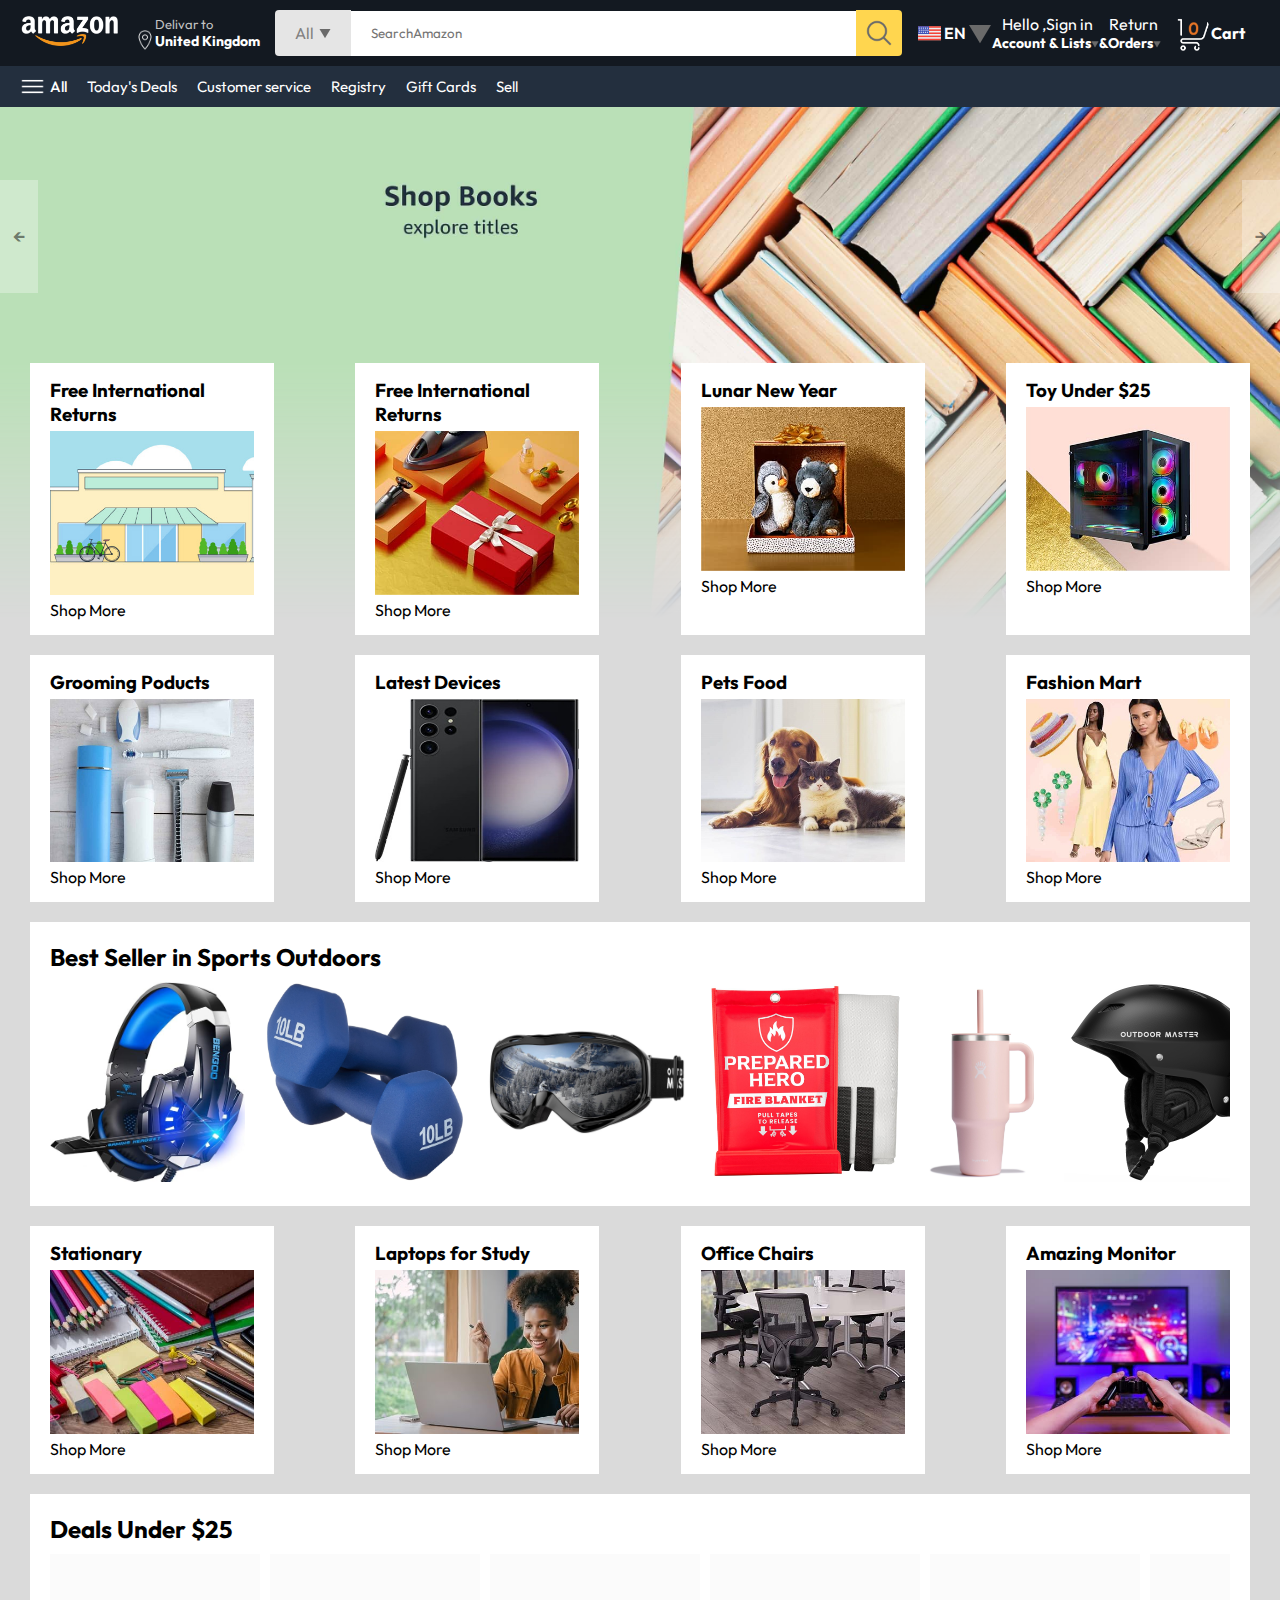
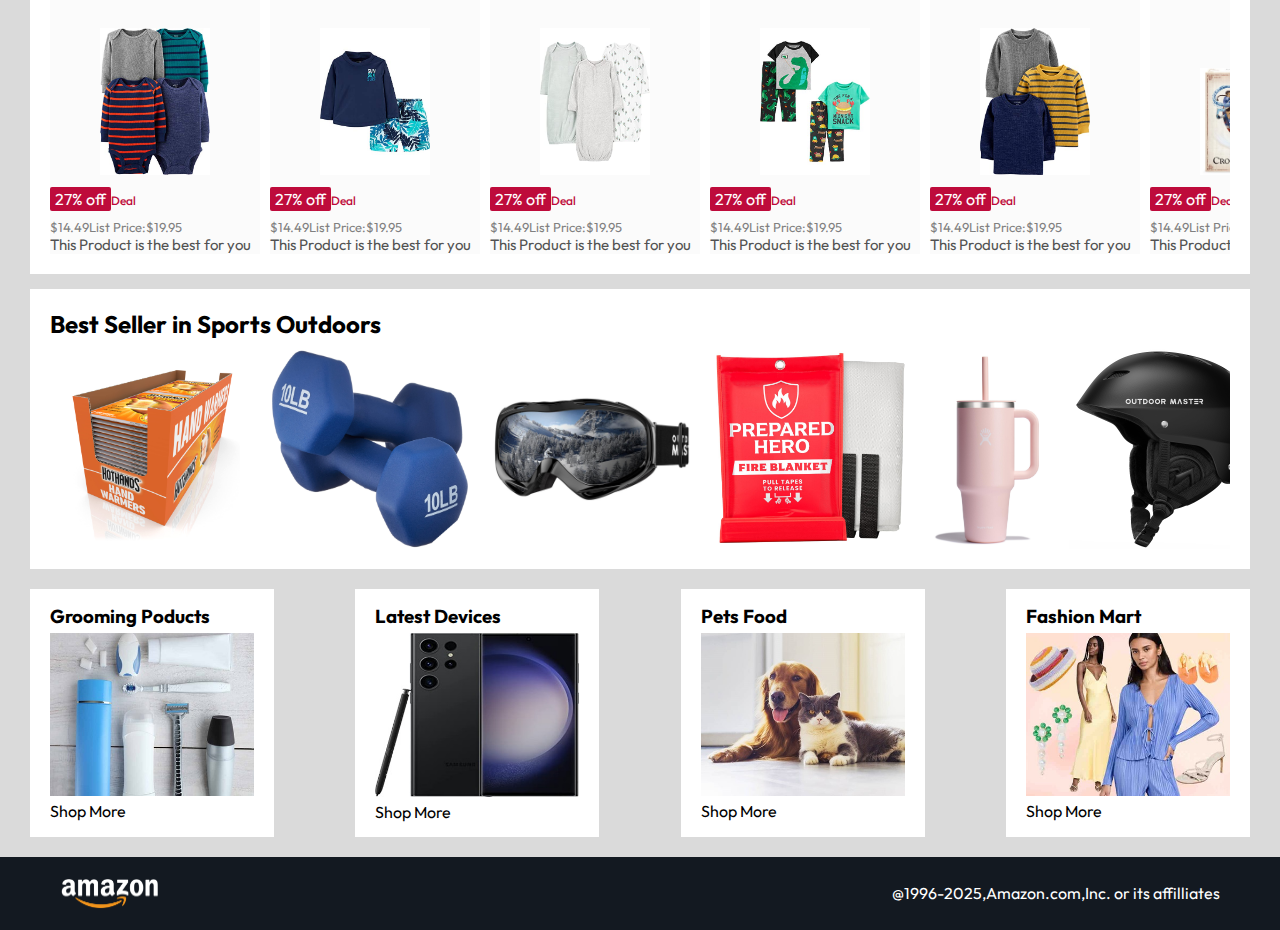
<file: index.html>
<!DOCTYPE html>
<html lang="en">
<head>
    <meta charset="UTF-8">
    <meta name="viewport" content="width=device-width, initial-scale=1.0">
    <title>Amazon Clone</title>
    <link rel="stylesheet" href="style.css">
</head>
<body>
    <nav>
        <a href="/">
            <img src="./assets/amazon_logo.png"  width="100" alt="">
        </a>
        <div class="nav-country">
            <img src="./assets/location_icon.png" height="20" alt="">
            <div>
                <p>Delivar to</p>
                <h1>United Kingdom</h1>
            </div>
        </div>
        <div class="nav-search">
            <div class="nav-search-category">
                <p>All</p>
                <img src="./assets/dropdown_icon.png" height="12" alt="">
            </div>
            <input type="text" class="nav-search-input" placeholder="SearchAmazon">
            <img src="./assets/search_icon.png" class="nav-search-icon" alt="">
        </div>
        <div class="nav-language">
            <img src="./assets/us_flag.png" width="25px" alt="">
            <p>EN</p>
            <img src="./assets/dropdown_icon.png" alt="" width="">
        </div>
        <div class="nav-text">
            <p><a href="/signin.html">Hello ,Sign in</a></p>
            <h1>Account & Lists<img src="./assets/dropdown_icon.png" width="8px" alt=""></h1>
        </div>
        <div class="nav-text">
            <p>Return</p>
            <h1>&Orders<img src="./assets/dropdown_icon.png" width="8px" alt=""></h1>
        </div>
        <a href="/signin.html" class="mobile-user-icon" style="display:none">
            <img src="./assets/user.png" alt="">
        </a>
        <a href="/cart.html" class="nav-cart">
            <img src="./assets/cart_icon.png" width="35px"  alt="">
            <h4>Cart</h4>
        </a>
    </nav>
    <div class="nav-bottom">
        <div>
            <img src="./assets/menu_icon.png" width="25px" alt="">
            <p>All</p>
        </div>
        <P>Today's Deals</P>
        <p>Customer service</p>
        <p>Registry</p>
        <p>Gift Cards</p>
        <p>Sell</p>
    </div>
    <div class="header-slider">
        <a href="#" class="control_prev">&#8592</a>
        <a href="#" class="control_next">&#8594</a>
            <ul>
                <img src="./assets/header1.jpg" class="header-img" alt="">
                <img src="./assets/header2.jpg" class="header-img" alt="">
                <img src="./assets/header3.jpg" class="header-img" alt="">
                <img src="./assets/header4.jpg" class="header-img" alt="">
                <img src="./assets/header5.jpg" class="header-img" alt="">
                <img src="./assets/header6.jpg" class="header-img" alt="">
            </ul>
    </div>
    <div class="box-row header-box">
        <div class="box-col">
            <h3> Free  International Returns</h3>
            <img src="./assets/box1-1.jpg" alt="">
            <a href="/">Shop More</a>
        </div>
        <div class="box-col">
            <h3> Free  International Returns</h3>
            <img src="./assets/box1-2.jpg" alt="">
            <a href="/">Shop More</a>
        </div>
        <div class="box-col">
            <h3>Lunar New Year</h3>
            <img src="./assets/box1-3.jpg" alt="">
            <a href="/">Shop More</a>
        </div>
        <div class="box-col">
            <h3>Toy Under $25</h3>
            <img src="./assets/box1-4.jpg" alt="">
            <a href="/">Shop More</a>
        </div>
       
    </div>
    <div class="box-row ">
        <div class="box-col">
            <h3>Grooming Poducts</h3>
            <img src="./assets/box2-1.jpg" alt="">
            <a href="/">Shop More</a>
        </div>
        <div class="box-col">
            <h3>Latest Devices</h3>
            <img src="./assets/box2-2.jpg" alt="">
            <a href="/">Shop More</a>
        </div>
        <div class="box-col">
            <h3>Pets Food</h3>
            <img src="./assets/box2-3.jpg" alt="">
            <a href="/">Shop More</a>
        </div>
        <div class="box-col">
            <h3>Fashion Mart</h3>
            <img src="./assets/box2-4.jpg" alt="">
            <a href="/">Shop More</a>
        </div>
       
    </div>
    <div class="product-slider">
        <h2>Best Seller in Sports  Outdoors</h2>
        <div class="products">
            <a href="/product.html">
                <img src="./assets/product_img.jpg" alt="">
            </a>
           
            <img src="./assets/product1-2.jpg" alt="">
            <img src="./assets/product1-3.jpg" alt="">
            <img src="./assets/product1-4.jpg" alt="">
            <img src="./assets/product1-5.jpg" alt="">
            <img src="./assets/product1-6.jpg" alt="">
            <img src="./assets/product1-7.jpg" alt="">
            <img src="./assets/product1-8.jpg" alt="">
            <img src="./assets/product1-9.jpg" alt="">
            <img src="./assets/product1-10.jpg" alt="">
        </div>
    </div>
    <div class="box-row ">
        <div class="box-col">
            <h3>Stationary  </h3>
            <img src="./assets/box3-1.jpg" alt="">
            <a href="/">Shop More</a>
        </div>
        <div class="box-col">
            <h3>Laptops for Study</h3>
            <img src="./assets/box3-2.jpg" alt="">
            <a href="/">Shop More</a>
        </div>
        <div class="box-col">
            <h3>Office Chairs</h3>
            <img src="./assets/box3-3.jpg" alt="">
            <a href="/">Shop More</a>
        </div>
        <div class="box-col">
            <h3>Amazing Monitor</h3>
            <img src="./assets/box3-4.jpg" alt="">
            <a href="/">Shop More</a>
        </div>
       
    </div>
    <div class="products-slider-with-price">
        <h2>Deals Under $25</h2>
        <div class="products">
            <div class="product-card">
                <div class="product-img-container">
                    <img src="./assets/product2-1.jpg" alt="">

                </div>
                <div class="product-offer">
                    <p>27% off</p><span>Deal</span>
                </div>
                <p class="product-price">$<span>14.49</span>List Price:$19.95</p>
                <h4>This Product is the best for you</h4>
            </div>
            <div class="product-card">
                <div class="product-img-container">
                    <img src="./assets/product2-2.jpg" alt="">

                </div>
                <div class="product-offer">
                    <p>27% off</p><span>Deal</span>
                </div>
                <p class="product-price">$<span>14.49</span>List Price:$19.95</p>
                <h4>This Product is the best for you</h4>
            </div>
            <div class="product-card">
                <div class="product-img-container">
                    <img src="./assets/product2-3.jpg" alt="">

                </div>
                <div class="product-offer">
                    <p>27% off</p><span>Deal</span>
                </div>
                <p class="product-price">$<span>14.49</span>List Price:$19.95</p>
                <h4>This Product is the best for you</h4>
            </div>
            <div class="product-card">
                <div class="product-img-container">
                    <img src="./assets/product2-4.jpg" alt="">

                </div>
                <div class="product-offer">
                    <p>27% off</p><span>Deal</span>
                </div>
                <p class="product-price" >$<span>14.49</span>List Price:$19.95</p>
                <h4>This Product is the best for you</h4>
            </div>
            <div class="product-card">
                <div class="product-img-container">
                    <img src="./assets/product2-5.jpg" alt="">

                </div>
                <div class="product-offer">
                    <p>27% off</p><span>Deal</span>
                </div>
                <p class="product-price">$<span>14.49</span>List Price:$19.95</p>
                <h4>This Product is the best for you</h4>
            </div>
            <div class="product-card">
                <div class="product-img-container">
                    <img src="./assets/product2-6.jpg" alt="">

                </div>
                <div class="product-offer">
                    <p>27% off</p><span>Deal</span>
                </div>
                <p class="product-price">$<span>14.49</span>List Price:$19.95</p>
                <h4>This Product is the best for you</h4>
            </div>
            <div class="product-card">
                <div class="product-img-container">
                    <img src="./assets/product2-7.jpg" alt="">

                </div>
                <div class="product-offer">
                    <p>27% off</p><span>Deal</span>
                </div>
                <p class="product-price">$<span>14.49</span>List Price:$19.95</p>
                <h4>This Product is the best for you</h4>
            </div>
            <div class="product-card">
                <div class="product-img-container">
                    <img src="./assets/product2-8.jpg" alt="">

                </div>
                <div class="product-offer">
                    <p>27% off</p><span>Deal</span>
                </div>
                <p class="product-price">$<span>14.49</span>List Price:$14.95</p>
                <h4>This Product is the best for you</h4>
            </div>
            <div class="product-card">
                <div class="product-img-container">
                    <img src="./assets/product2-9.jpg" alt="">

                </div>
                <div class="product-offer">
                    <p>27% off</p><span>Deal</span>
                </div>
                <p class="product-price">$<span>14.49</span>List Price:$19.95</p>
                <h4>This Product is the best for you</h4>
            </div>
            <div class="product-card">
                <div class="product-img-container">
                    <img src="./assets/product2-10.jpg" alt="">

                </div>
                <div class="product-offer">
                    <p>27% off</p><span>Deal</span>
                </div>
                <p class="product-price">$<span>14.49</span>List Price:$19.95</p>
                <h4>This Product is the best for you</h4>
            </div>
            <div class="product-card">
                <div class="product-img-container">
                    <img src="./assets/product2-11.jpg" alt="">

                </div>
                <div class="product-offer">
                    <p>27% off</p><span>Deal</span>
                </div>
                <p class="product-price">$<span>14.49</span>List Price:$19.95</p>
                <h4>This Product is the best for you</h4>
            </div>
            <div class="product-card">
                <div class="product-img-container">
                    <img src="./assets/product2-12.jpg" alt="">

                </div>
                <div class="product-offer">
                    <p>27% off</p><span>Deal</span>
                </div>
                <p class="product-price">$<span>14.49</span>List Price:$19.95</p>
                <h4>This Product is the best for you</h4>
            </div>
        </div>
    </div>
    <div class="product-slider">
        <h2>Best Seller in Sports  Outdoors</h2>
        <div class="products">
            <img src="./assets/product1-1.jpg" alt="">
            <img src="./assets/product1-2.jpg" alt="">
            <img src="./assets/product1-3.jpg" alt="">
            <img src="./assets/product1-4.jpg" alt="">
            <img src="./assets/product1-5.jpg" alt="">
            <img src="./assets/product1-6.jpg" alt="">
            <img src="./assets/product1-7.jpg" alt="">
            <img src="./assets/product1-8.jpg" alt="">
            <img src="./assets/product1-9.jpg" alt="">
            <img src="./assets/product1-10.jpg" alt="">
        </div>
    </div>
    <div class="box-row ">
        <div class="box-col">
            <h3>Grooming Poducts</h3>
            <img src="./assets/box2-1.jpg" alt="">
            <a href="/">Shop More</a>
        </div>
        <div class="box-col">
            <h3>Latest Devices</h3>
            <img src="./assets/box2-2.jpg" alt="">
            <a href="/">Shop More</a>
        </div>
        <div class="box-col">
            <h3>Pets Food</h3>
            <img src="./assets/box2-3.jpg" alt="">
            <a href="/">Shop More</a>
        </div>
        <div class="box-col">
            <h3>Fashion Mart</h3>
            <img src="./assets/box2-4.jpg" alt="">
            <a href="/">Shop More</a>
        </div>
       
    </div>
    <footer>
        <img src="./assets/amazon_logo.png" width="100" alt="">
        <p>@1996-2025,Amazon.com,Inc. or its affilliates</p>

    </footer>
    <script src="script.js"></script>
</body>
</html>
</file>
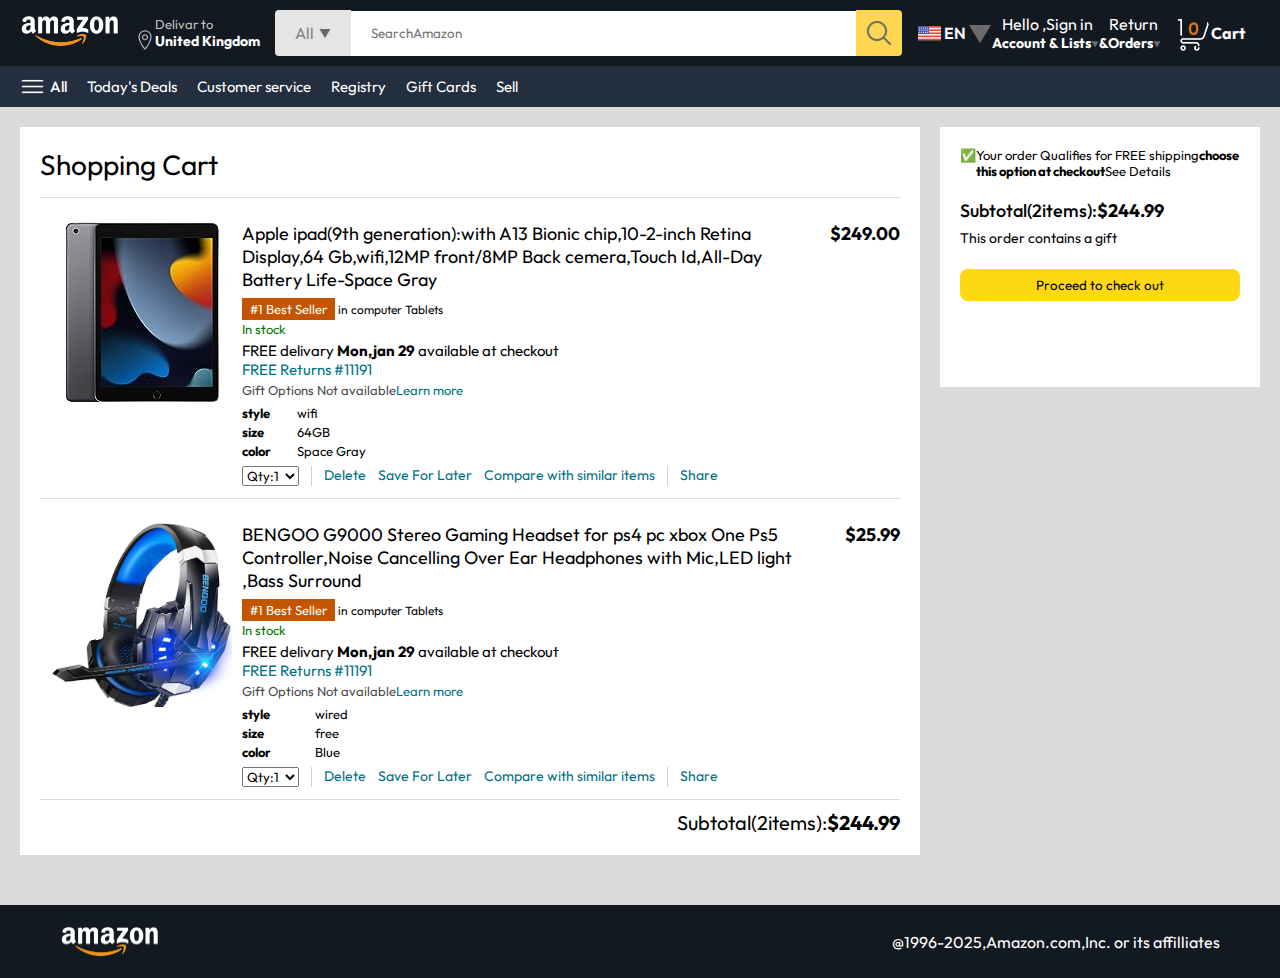
<file: cart.html>
<!DOCTYPE html>
<html lang="en">
<head>
    <meta charset="UTF-8">
    <meta name="viewport" content="width=device-width, initial-scale=1.0">
    <title>Cart</title>
    <link rel="stylesheet" href="./style.css">
    <link rel="stylesheet" href="./cart.css">
</head>
<body>
    <nav>
        <a href="/">
            <img src="./assets/amazon_logo.png"  width="100" alt="">
        </a>
        <div class="nav-country">
            <img src="./assets/location_icon.png" height="20" alt="">
            <div>
                <p>Delivar to</p>
                <h1>United Kingdom</h1>
            </div>
        </div>
        <div class="nav-search">
            <div class="nav-search-category">
                <p>All</p>
                <img src="./assets/dropdown_icon.png" height="12" alt="">
            </div>
            <input type="text" class="nav-search-input" placeholder="SearchAmazon">
            <img src="./assets/search_icon.png" class="nav-search-icon" alt="">
        </div>
        <div class="nav-language">
            <img src="./assets/us_flag.png" width="25px" alt="">
            <p>EN</p>
            <img src="./assets/dropdown_icon.png" alt="" width="">
        </div>
        <div class="nav-text">
            <p><a href="/signin.html">Hello ,Sign in</a></p>
            <h1>Account & Lists<img src="./assets/dropdown_icon.png" width="8px" alt=""></h1>
        </div>
        <div class="nav-text">
            <p>Return</p>
            <h1>&Orders<img src="./assets/dropdown_icon.png" width="8px" alt=""></h1>
        </div>
        <a href="/signin.html" class="mobile-user-icon" style="display:none">
            <img src="./assets/user.png" alt="">
        </a>
        <a href="" class="nav-cart">
            <img src="./assets/cart_icon.png" width="35px"  alt="">
            <h4>Cart</h4>
        </a>
    </nav>
    <div class="nav-bottom">
        <div>
            <img src="./assets/menu_icon.png" width="25px" alt="">
            <p>All</p>
        </div>
        <P>Today's Deals</P>
        <p>Customer service</p>
        <p>Registry</p>
        <p>Gift Cards</p>
        <p>Sell</p>
    </div>
    <div class="cart">
        <div class="cart-left">
            <h1>Shopping Cart</h1>
            <hr>
            <div class="product-cart-list">
                <img src="./assets/ipad_img.jpg"width="180px"  alt="">
                <div>
                    <div class="product-cart-titleprice">
                        <p>Apple ipad(9th generation):with A13 Bionic chip,10-2-inch Retina Display,64 Gb,wifi,12MP front/8MP Back
                            cemera,Touch Id,All-Day Battery Life-Space Gray
                        </p>
                        <p><b>$249.00</b></p>
                    </div>
                    <p class="product-cart-bestseller"><span>#1 Best Seller</span> in computer Tablets</p>
                    <p class="product-cart-stock">In stock</p>
                    <p class="product-cart-delivary"> FREE delivary<b> Mon,jan 29</b> available at checkout</p>
                    <p class="product-cart-returns">FREE Returns #11191</p>
                    <p class="product-cart-giftoptions">Gift Options Not available<span>Learn more </span></p>
                    <div class="prouct-cart-specs">
                        <p><b>style</b></p><p>wifi</p>
                        <p><b>size</b></p><p>64GB</p>
                        <p><b>color</b></p><p>Space Gray</p>
                       
                    </div>
                    <div class="cart-list-action">
                        <select>
                            <option value="1">Qty:1</option>
                            <option value="2">Qty:2</option>
                            <option value="3">Qty:3</option>
                            <option value="4">Qty:4</option>
                            <option value="5">Qty:5</option>
                        </select>
                        <hr>
                        <p class="action-btn">Delete</p>
                        <p class="action-btn">Save For Later</p>
                        <p class="action-btn">Compare with similar items</p>
                        <hr>
                        <p class="action-btn">Share</p>

                    </div>
                </div>
            </div>
            <hr>
            <div class="product-cart-list">
                <img src="./assets/product_img.jpg"  width="180px" alt="">
                <div>
                    <div class="product-cart-titleprice">
                        <p>BENGOO G9000 Stereo Gaming Headset for ps4 pc xbox One Ps5 Controller,Noise Cancelling Over Ear Headphones with Mic,LED light ,Bass Surround
                        </p>
                        <p><b>$25.99</b></p>
                    </div>
                    <p class="product-cart-bestseller"><span>#1 Best Seller</span> in computer Tablets</p>
                    <p class="product-cart-stock">In stock</p>
                    <p class="product-cart-delivary"> FREE delivary<b> Mon,jan 29</b> available at checkout</p>
                    <p class="product-cart-returns">FREE Returns #11191</p>
                    <p class="product-cart-giftoptions">Gift Options Not available<span>Learn more </span></p>
                    <div class="prouct-cart-specs">
                        <p><b>style</b></p><p>wired</p>
                        <p><b>size</b></p><p>free</p>
                        <p><b>color</b></p><p>Blue</p>
                       
                    </div>
                    <div class="cart-list-action">
                        <select>
                            <option value="1">Qty:1</option>
                            <option value="2">Qty:2</option>
                            <option value="3">Qty:3</option>
                            <option value="4">Qty:4</option>
                            <option value="5">Qty:5</option>
                        </select>
                        <hr>
                        <p class="action-btn">Delete</p>
                        <p class="action-btn">Save For Later</p>
                        <p class="action-btn">Compare with similar items</p>
                        <hr>
                        <p class="action-btn">Share</p>

                    </div>
                </div>
        </div>
        <hr>
        <div class="cart-list-subtotal">
            Subtotal(2items):<b>$244.99</b>
        </div>
        </div>
        <div class="cart-right">
                <div class="cart-free-delivary">
                    <p>&#x2705</p>
                    <p>Your order Qualifies for FREE shipping<b>choose this option at checkout</b>See Details</p>
                </div>
                <p class="cart-subtotal">Subtotal(2items):<b>$244.99</b></p>
                <p class="cart-right-gift">This order contains a gift</p>
                <button>Proceed to check out</button>
        </div>
    </div>
    <footer class="footer-cart">
        <img src="./assets/amazon_logo.png" width="100" alt="">
        <p>@1996-2025,Amazon.com,Inc. or its affilliates</p>

    </footer>
</body>
</html>
</file>
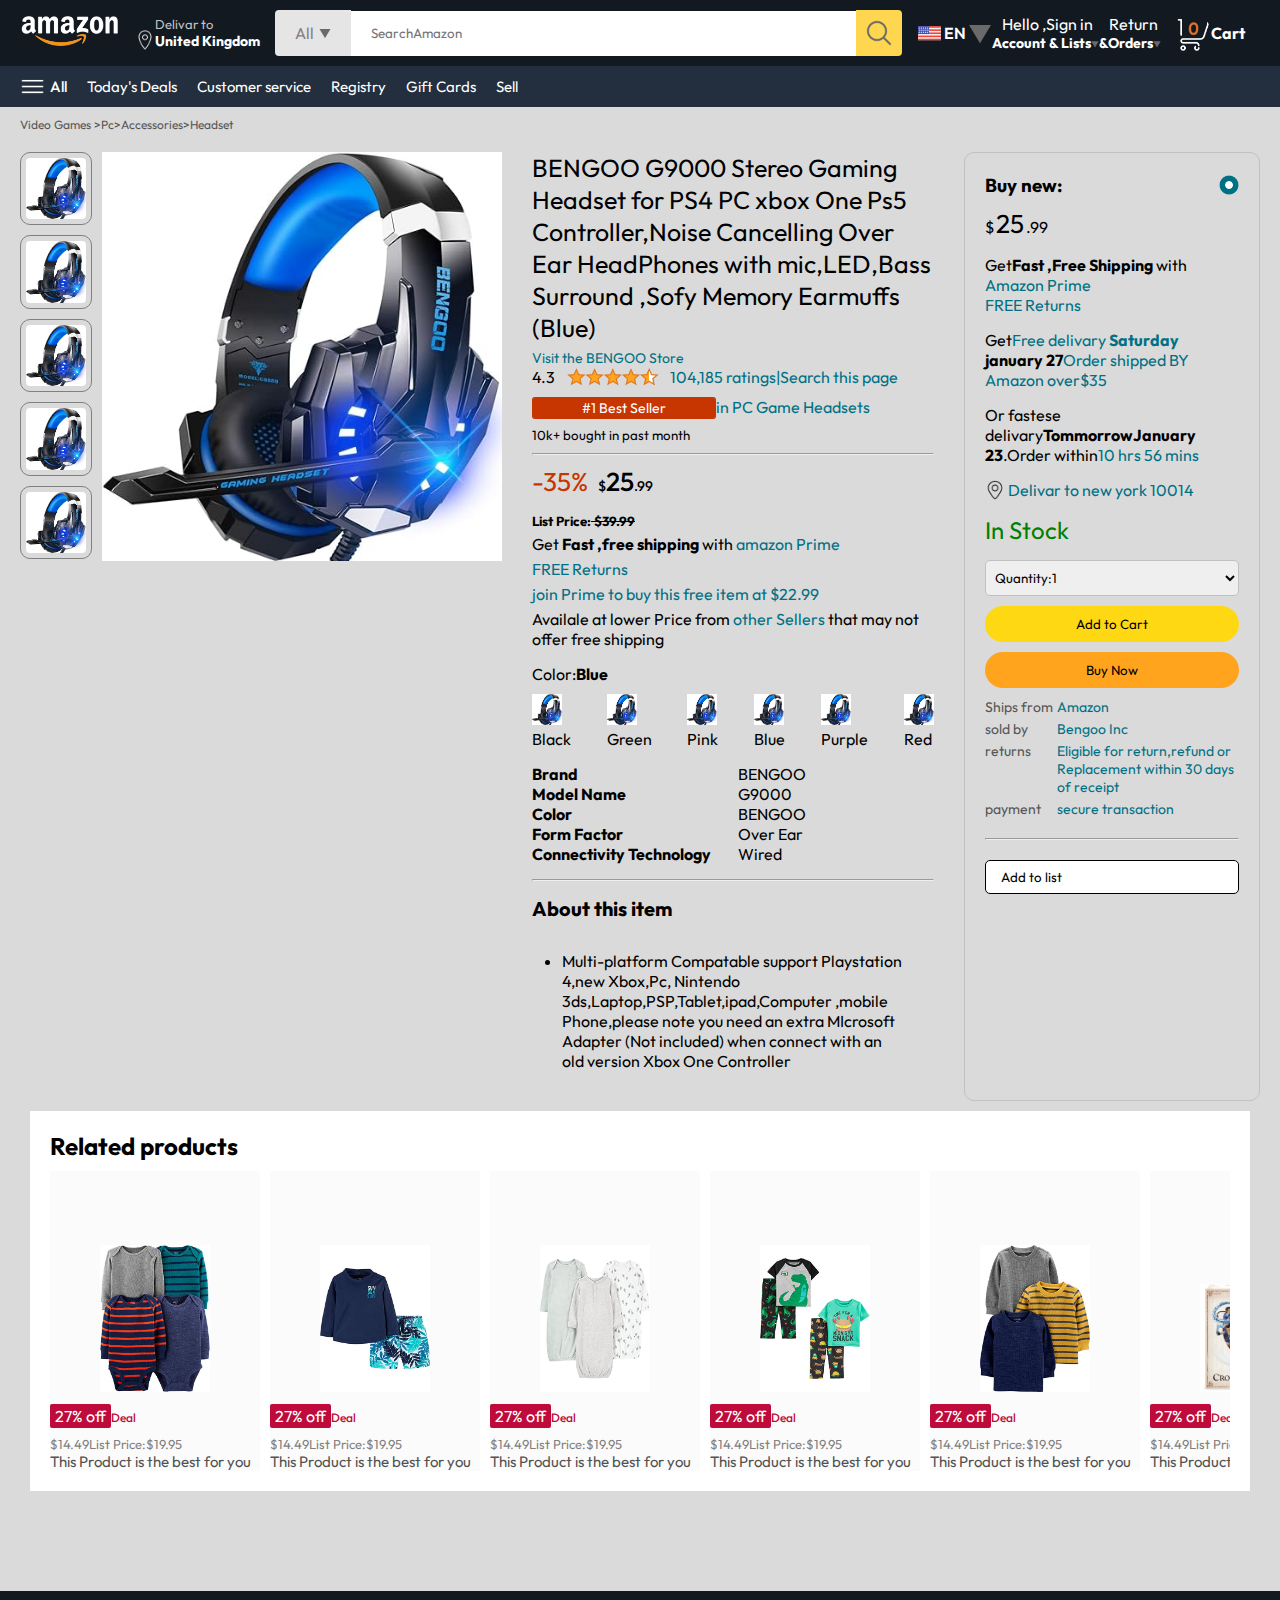
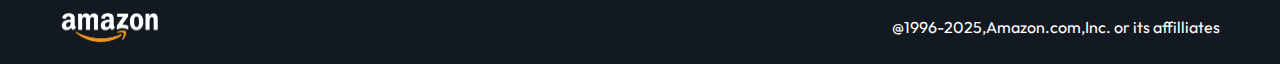
<file: product.html>
<!DOCTYPE html>
<html lang="en">
<head>
    <meta charset="UTF-8">
    <meta name="viewport" content="width=device-width, initial-scale=1.0">
    <title>Prouct Page</title>
    <link rel="stylesheet" href="style.css">
    <link rel="stylesheet" href="product.css">
</head>
<body>
    <nav>
        <a href="/">
            <img src="./assets/amazon_logo.png"  width="100" alt="">
        </a>
        <div class="nav-country">
            <img src="./assets/location_icon.png" height="20" alt="">
            <div>
                <p>Delivar to</p>
                <h1>United Kingdom</h1>
            </div>
        </div>
        <div class="nav-search">
            <div class="nav-search-category">
                <p>All</p>
                <img src="./assets/dropdown_icon.png" height="12" alt="">
            </div>
            <input type="text" class="nav-search-input" placeholder="SearchAmazon">
            <img src="./assets/search_icon.png" class="nav-search-icon" alt="">
        </div>
        <div class="nav-language">
            <img src="./assets/us_flag.png" width="25px" alt="">
            <p>EN</p>
            <img src="./assets/dropdown_icon.png" alt="" width="">
        </div>
        <div class="nav-text">
            <p>Hello ,Sign in</p>
            <h1>Account & Lists<img src="./assets/dropdown_icon.png" width="8px" alt=""></h1>
        </div>
        <div class="nav-text">
            <p>Return</p>
            <h1>&Orders<img src="./assets/dropdown_icon.png" width="8px" alt=""></h1>
        </div>
        <a href="/signin.html" class="mobile-user-icon" style="display:none">
            <img src="./assets/user.png" alt="">
        </a>
        <a href="./cart.html" class="nav-cart">
            <img src="./assets/cart_icon.png" width="35px"  alt="">
            <h4>Cart</h4>
        </a>
    </nav>
    <div class="nav-bottom">
        <div>
            <img src="./assets/menu_icon.png" width="25px" alt="">
            <p>All</p>
        </div>
        <P>Today's Deals</P>
        <p>Customer service</p>
        <p>Registry</p>
        <p>Gift Cards</p>
        <p>Sell</p>
    </div>
    <p class="breadcrum">Video Games >Pc>Accessories>Headset</p>
    <div class="product-display">
        <div class="product-d-image">
            <div class="product-icons">
                <img src="./assets/product_img.jpg" alt="" width="60">
                <img src="./assets/product_img.jpg" alt="" width="60">
                <img src="./assets/product_img.jpg" alt="" width="60">
                <img src="./assets/product_img.jpg" alt="" width="60">
                <img src="./assets/product_img.jpg" alt="" width="60">
            </div>
            <div class="product-main-imgage">
                <img src="./assets/product_img.jpg" alt="" width="400">
            </div>
        </div> 
        <div class="product-d-details">
            <p class="product-title">
                BENGOO G9000 Stereo Gaming Headset for PS4 PC xbox One Ps5 Controller,Noise Cancelling Over Ear HeadPhones with 
                mic,LED,Bass Surround ,Sofy Memory Earmuffs (Blue)
            </p>
            <p class="brand-store">
                Visit the BENGOO Store
            </p>
            <div class="product-rating">
                <div>
                  <div> 4.3<img src="./assets/rating_img.png" alt="" height="20px"></div> 
                  <p>104,185 ratings|Search this page</p>
                </div>
                <p><span>#1 Best Seller</span>in PC Game Headsets</p>
                <h5>10k+ bought in past month</h5>
                <hr>
            </div>
            <div class="product-d-price">
                <div>
                    <p>-35%</p>
                    <h1>$<span>25</span>.99</h1>
                </div>
                <h5> List Price:<span>
                    $39.99
                </span></h5>
                <p> Get <b>Fast ,free shipping</b> with <span>amazon Prime</span></p>
                <p><span>
                    FREE Returns
                </span></p>
                <p><span>join Prime to buy this free item at $22.99</span></p>
                <p>Availale at lower Price from <span>other Sellers</span> that may not offer free shipping</p>
            </div>
            <div class="product-color-selection">
                <p>Color:<b>Blue</b></p>
                <div class="product-color-options">
                    <div class="option">
                        <img src="./assets/product_img.jpg" alt="" width="30px">
                        <p>Black</p>
                    </div>
                    <div class="option">
                        <img src="./assets/product_img.jpg" alt="" width="30px">
                        <p>Green</p>
                    </div>
                    <div class="option">
                        <img src="./assets/product_img.jpg" alt="" width="30px">
                        <p>Pink</p>
                    </div>
                    <div class="option">
                        <img src="./assets/product_img.jpg" alt="" width="30px">
                        <p>Blue</p>
                    </div>
                    <div class="option">
                        <img src="./assets/product_img.jpg" alt="" width="30px">
                        <p>Purple</p>
                    </div>
                    <div class="option">
                        <img src="./assets/product_img.jpg" alt="" width="30px">
                        <p>Red</p>
                    </div>
                </div>

            </div>
            <div class="product-info">
                <p><b>Brand</b></p><p>BENGOO</p>
                <p><b>Model Name</b></p><p>G9000</p>
                <p><b>Color</b></p><p>BENGOO</p>
                <p><b>Form Factor</b></p><p>Over Ear</p>
                <p><b>Connectivity Technology</b></p><p>Wired</p>
            </div>
            <hr>
            <div class="product-description">
                <h1>About this item</h1>
                <ul>
                    <li>Multi-platform Compatable support Playstation 4,new Xbox,Pc, Nintendo 3ds,Laptop,PSP,Tablet,ipad,Computer
                        ,mobile Phone,please note you need an extra MIcrosoft Adapter (Not included) when connect with an old version Xbox One Controller
                    </li>
                </ul>
            </div>
        </div>
        <div class="product-d-purchase">
            <div class="title">
                <h3>Buy new:</h3><img src="./assets/circle_icon.png" alt="" width="20px">
            </div>
            <h1 class="price">$<span>25</span>.99</h1>
            <div class="gap">
                <p>Get<b>Fast ,Free Shipping </b> with <span>Amazon Prime</span></p>
                <p><span>FREE Returns</span></p>
            </div>
            <div class="gap">
                <p>Get<span>Free delivary <b>Saturday</b></p>
                <p><b>january 27</b><span>Order shipped BY Amazon over$35</span></p>
            </div>
            <div class="gap">
                <p>Or fastese delivary<b>Tommorrow</b><b>January 23</b>.Order within<span>10 hrs 56 mins</span></p>
            </div>
            <div class="delivary-location">
                <img src="./assets/location_icon_dark.png" alt="" width="20px">
                <p><span>Delivar to new york 10014</span></p>
            </div>
            <h2 class="product-stock">In Stock</h2>
            <select class="product-quality">
                <option value="1">Quantity:1</option>
                <option value="2">Quantity:2</option>
                <option value="3">Quantity:3</option>
            </select>
            <button class="btn">Add to Cart</button>
            <button class="btn product-buy">Buy Now</button>
            <div class="product-seller-info">
                <p>Ships from</p><p><span>Amazon</span></p>
                <p>sold by</p><p><span>Bengoo Inc</span></p>
                <p>returns</p><p><span>Eligible for return,refund or Replacement within 30 days of receipt</span></p>
                <p>payment</p><p><span>secure transaction</span></p>
            </div>
            <hr>
            <button  class="product-add-list">Add to list</button>
        </div>

    </div>
    <div class="products-slider-with-price">
        <h2>Related products    </h2>
        <div class="products">
            <div class="product-card">
                <div class="product-img-container">
                    <img src="./assets/product2-1.jpg" alt="">

                </div>
                <div class="product-offer">
                    <p>27% off</p><span>Deal</span>
                </div>
                <p class="product-price">$<span>14.49</span>List Price:$19.95</p>
                <h4>This Product is the best for you</h4>
            </div>
            <div class="product-card">
                <div class="product-img-container">
                    <img src="./assets/product2-2.jpg" alt="">

                </div>
                <div class="product-offer">
                    <p>27% off</p><span>Deal</span>
                </div>
                <p class="product-price">$<span>14.49</span>List Price:$19.95</p>
                <h4>This Product is the best for you</h4>
            </div>
            <div class="product-card">
                <div class="product-img-container">
                    <img src="./assets/product2-3.jpg" alt="">

                </div>
                <div class="product-offer">
                    <p>27% off</p><span>Deal</span>
                </div>
                <p class="product-price">$<span>14.49</span>List Price:$19.95</p>
                <h4>This Product is the best for you</h4>
            </div>
            <div class="product-card">
                <div class="product-img-container">
                    <img src="./assets/product2-4.jpg" alt="">

                </div>
                <div class="product-offer">
                    <p>27% off</p><span>Deal</span>
                </div>
                <p class="product-price" >$<span>14.49</span>List Price:$19.95</p>
                <h4>This Product is the best for you</h4>
            </div>
            <div class="product-card">
                <div class="product-img-container">
                    <img src="./assets/product2-5.jpg" alt="">

                </div>
                <div class="product-offer">
                    <p>27% off</p><span>Deal</span>
                </div>
                <p class="product-price">$<span>14.49</span>List Price:$19.95</p>
                <h4>This Product is the best for you</h4>
            </div>
            <div class="product-card">
                <div class="product-img-container">
                    <img src="./assets/product2-6.jpg" alt="">

                </div>
                <div class="product-offer">
                    <p>27% off</p><span>Deal</span>
                </div>
                <p class="product-price">$<span>14.49</span>List Price:$19.95</p>
                <h4>This Product is the best for you</h4>
            </div>
            <div class="product-card">
                <div class="product-img-container">
                    <img src="./assets/product2-7.jpg" alt="">

                </div>
                <div class="product-offer">
                    <p>27% off</p><span>Deal</span>
                </div>
                <p class="product-price">$<span>14.49</span>List Price:$19.95</p>
                <h4>This Product is the best for you</h4>
            </div>
            <div class="product-card">
                <div class="product-img-container">
                    <img src="./assets/product2-8.jpg" alt="">

                </div>
                <div class="product-offer">
                    <p>27% off</p><span>Deal</span>
                </div>
                <p class="product-price">$<span>14.49</span>List Price:$14.95</p>
                <h4>This Product is the best for you</h4>
            </div>
            <div class="product-card">
                <div class="product-img-container">
                    <img src="./assets/product2-9.jpg" alt="">

                </div>
                <div class="product-offer">
                    <p>27% off</p><span>Deal</span>
                </div>
                <p class="product-price">$<span>14.49</span>List Price:$19.95</p>
                <h4>This Product is the best for you</h4>
            </div>
            <div class="product-card">
                <div class="product-img-container">
                    <img src="./assets/product2-10.jpg" alt="">

                </div>
                <div class="product-offer">
                    <p>27% off</p><span>Deal</span>
                </div>
                <p class="product-price">$<span>14.49</span>List Price:$19.95</p>
                <h4>This Product is the best for you</h4>
            </div>
            <div class="product-card">
                <div class="product-img-container">
                    <img src="./assets/product2-11.jpg" alt="">

                </div>
                <div class="product-offer">
                    <p>27% off</p><span>Deal</span>
                </div>
                <p class="product-price">$<span>14.49</span>List Price:$19.95</p>
                <h4>This Product is the best for you</h4>
            </div>
            <div class="product-card">
                <div class="product-img-container">
                    <img src="./assets/product2-12.jpg" alt="">

                </div>
                <div class="product-offer">
                    <p>27% off</p><span>Deal</span>
                </div>
                <p class="product-price">$<span>14.49</span>List Price:$19.95</p>
                <h4>This Product is the best for you</h4>
            </div>
        </div>
    </div>
    <footer class="product-footer">
        <img src="./assets/amazon_logo.png" width="100" alt="">
        <p>@1996-2025,Amazon.com,Inc. or its affilliates</p>

    </footer>
</body>
</html>
</file>
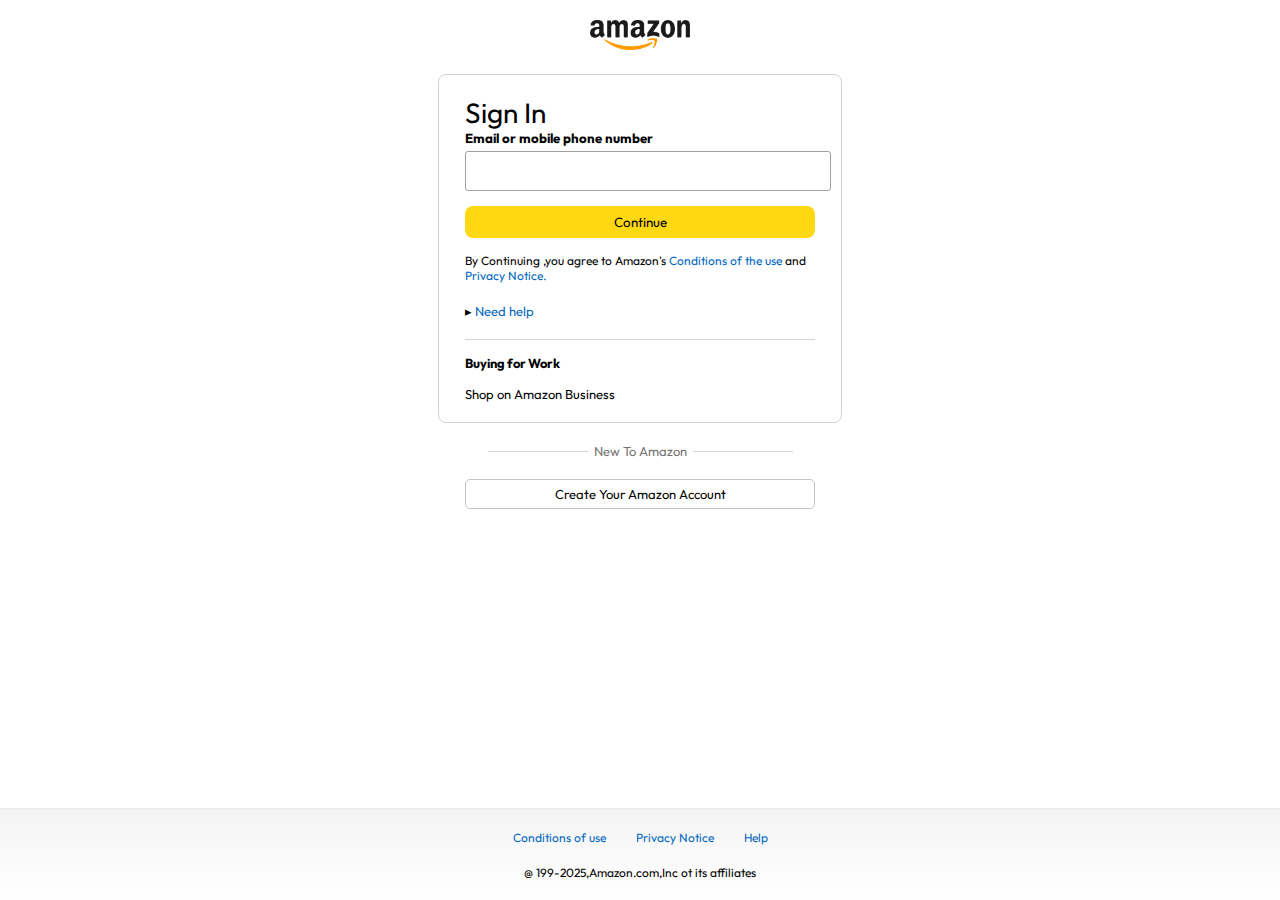
<file: signin.html>
<!DOCTYPE html>
<html lang="en">
<head>
    <meta charset="UTF-8">
    <meta name="viewport" content="width=device-width, initial-scale=1.0">
    <title>Sign in</title>
    <link rel="stylesheet" href="signin.css">

</head>
<body>
    <a href="/"><img src="./assets/amazon_logo_dark.png" class="logo" width="100px"></a>
    <div class="signin-container">
        <h1 class="signin-title">Sign In</h1>
        <h5 class="input-lable]">Email or mobile phone number</h5>
        <input type="text">
        <button>Continue</button>
        <p class="signin-condition">By Continuing ,you agree to Amazon's<span> Conditions of the use</span> and<span> Privacy Notice.</span></p>
        <p class="signin-help">&#9656 <span>Need help</span></p>
        <hr>
        <h4>Buying for Work</h4>
        <p class="signin-business">Shop on Amazon Business</p>
    </div>
    <div class="signin-bottom">
        <hr>
        <p>New To Amazon</p>
        <hr>
    </div>
   <a href="/signup.html"> <button class="signin-signup-btn">Create Your Amazon Account</button></a>
    <footer>
        <div class="footer-links">
            <a href="#">Conditions of use</a>
            <a href="#">Privacy Notice</a>
            <a href="#">Help</a>
        </div>
        <p class="footer-copyright">@ 199-2025,Amazon.com,Inc ot its affiliates</p>
    </footer>
</body>
</html>
</file>
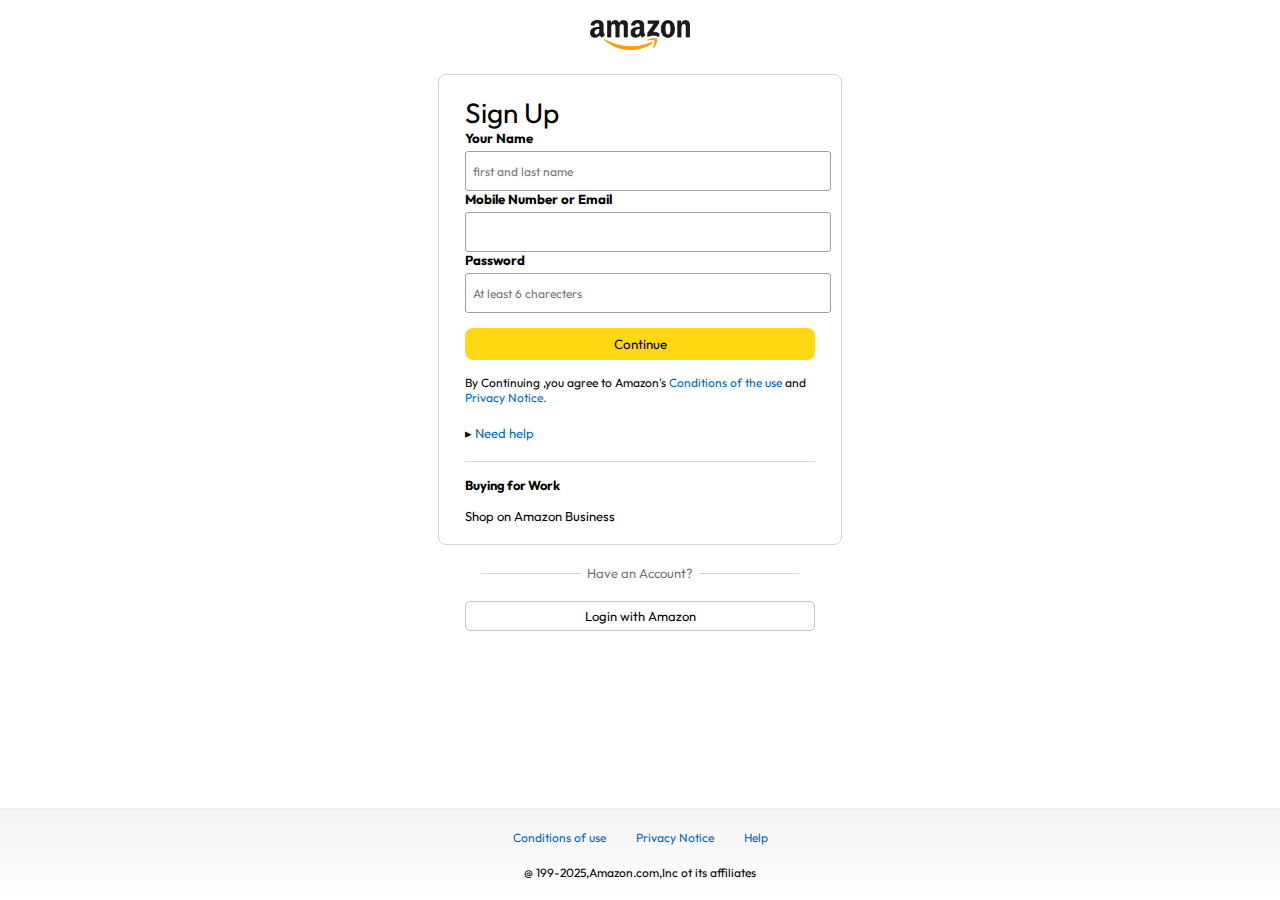
<file: signup.html>
<!DOCTYPE html>
<html lang="en">
<head>
    <meta charset="UTF-8">
    <meta name="viewport" content="width=device-width, initial-scale=1.0">
    <title>Sign up</title>
    <link rel="stylesheet" href="signin.css">
</head>
<body>
    <a href="/"><img src="./assets/amazon_logo_dark.png" class="logo" width="100px"></a>
    <div class="signin-container">
        <h1 class="signin-title">Sign Up</h1>
        <h5 class="input-lable]">Your Name</h5>
        <input type="text" placeholder="first and last name">
        <h5 class="input-lable">Mobile Number or Email</h5>
        <input type="text">
        <h5 class="input-lable]">Password</h5>
        <input type="password" placeholder="At least 6 charecters">
        <button>Continue</button>
        <p class="signin-condition">By Continuing ,you agree to Amazon's<span> Conditions of the use</span> and<span> Privacy Notice.</span></p>
        <p class="signin-help">&#9656 <span>Need help</span></p>
        <hr>
        <h4>Buying for Work</h4>
        <p class="signin-business">Shop on Amazon Business</p>
    </div>
    <div class="signin-bottom">
        <hr>
        <p>Have an Account?</p>
        <hr>
    </div>
   <a href="/signin.html"> <button class="signin-signup-btn">Login with Amazon</button></a>
    <footer>
        <div class="footer-links">
            <a href="#">Conditions of use</a>
            <a href="#">Privacy Notice</a>
            <a href="#">Help</a>
        </div>
        <p class="footer-copyright">@ 199-2025,Amazon.com,Inc ot its affiliates</p>
    </footer>
</body>
</html>
</file>
<file: style.css>
@import url('https://fonts.googleapis.com/css2?family=Outfit:wght@100..900&display=swap');
*{
    padding: 0;
    margin: 0;
    font-family: "Outfit", sans-serif;
}
body{
    background-color: #dadada;

}
a{
    text-decoration: none;
    color:inherit;
}
nav{
    display: flex;
    align-items: center;
    justify-content: space-between;
    background: #131921;
    padding:10px 20px;
    color:#fff;
}
.nav-country{
    display: flex;
    align-items: end;
    margin-left: 15px;
    font-size: 13px;
    color:#c4c4c4;
}
.nav-country h1{
    color:#fff;
    font-size: 14px;
}
.nav-search{
    flex:1;
    /* flex 1 use entire space in the row */
    display: flex;
    align-items: center;
    color:gray;
    max-width: 1000px;
    border-radius: 4px;
    margin-left: 15px;
}
.nav-search-category{
    display: flex;
    align-items: center;
    padding:10px 20px;
    gap:5px;
    height: 26px;
    background: #e5e5e5;
    border-radius: 4px 0 0 4px;
}
.nav-search-input{
    border:none;
    outline:none;
    height: 45px;
    padding-left: 20px;
    width:100%;
}
.nav-search-icon{
    max-width:30px;
    padding:8px;
    height: 30px;
    background: #ffd64f;
    border-radius: 0 4px 4px 0;
}
.nav-language{
    display: flex;
    align-items: center;
    gap:2px;
    font-weight: 600;
    margin-left: 15px;
}
.nav-text p{
    margin-left:10px;
}
.nav-text h1{
    font-size: 14px;
}
.nav-cart{
    display: flex;
    align-items: center;
    margin:0px 15px;
}
.nav-bottom{
    display: flex;
    align-items: center;
    gap:20px;
    padding:8px 20px;
    background: #232f3e;
    color:#fff;
    font-size: 15px;
}
.nav-bottom div{
    display:flex;
    align-items: center;
    gap:5px;
    font-weight: 500;
}
.header-slider ul{
    display: flex;
    overflow-y: hidden;
}
.header-img{
    max-width: 100%;
    mask-image: linear-gradient(to bottom,#000000 50%,transparent 100%);
}
.header-slider a{
    position: absolute;
    top:20%;
    z-index: 1;
    padding:5vh 1vw;
    background: #ffffff4f;
    color:#0000007b;
    text-decoration: none;
    font-weight: 600;
    font-size: 18px;
    cursor: pointer;
}
.control_next{
    right:0;
}
.box-row{
    display: flex;
    flex-wrap: wrap;
    row-gap:20px;
    justify-content: space-between;
    margin:20px 30px;
}
.box-col{
    display: flex;
    flex-direction: column;
    gap:5px;
    padding:15px 20px;
    background: #fff;
    max-width: 20%;
    min-width:200px;
    z-index: 1;
}
.header-box{
    margin-top: -20vw;
}
.product-slider{
    background: #fff;
    margin:0 30px;
    padding:20px;
    margin-bottom: 15px;
}
.product-slider .products{
    display: flex;
    overflow-x: auto;
    gap:20px;
    margin-top: 10px;
}
.product-slider .products img{
    max-width: 200px;
    max-height: 200px;
}
.product-slider .products::-webkit-scrollbar{
    display: none;
}
.products-slider-with-price{
    background: #fff;
    margin: 0 30px;
    padding: 20px;
    margin-bottom: 15px;
}
.products-slider-with-price  .products{
    display: flex;
    overflow-x: auto;
    gap:10px;
    margin-top: 10px;
}
.product-card{
    display: flex;
    flex-direction: column;
    justify-content: end;
    min-width: 210px;
    height:300px;
    background: #fbfbfb;

}
.product-card img{
    width:110px;
    margin: 0 50px;
}
.product-offer p{
    background: #be0b3b;
    color:#fff;
    display: inline-block;
    padding: 2px 5px;
    border-radius: 2px;
    margin: 8px 0;
}
.product-offer span{
    color:#be0b3b;
    font-weight: 500;
    font-size: 12px;
}
.product-price{
    color:gray;
    font-size: 13px;

}
.product-card h4{
    color:#525252;
    font-size:15px;
    font-weight:400;
}
footer{
    display: flex;
    justify-content: space-between;
    align-items: center;
    color:#fff;
    background: #131921;
    padding: 20px 60px;
}
.box-row {
    display: flex;
    flex-wrap: wrap;
    justify-content: space-between; /* Ensures spacing between items */
}

.box-col {
    width: 24%; /* Ensures four images fit in one row */
    box-sizing: border-box;
}

/*media query*/
@media only screen and (max-width:900px){
    nav{
        flex-wrap: wrap;

    }
    .nav-search{
        order: 7;
        margin: 15px 0 5px;
        min-width: 300px;
    }
    .box-col{
        max-width: 48%;
    }
}
@media only screen and (max-width:600px){
    .nav-country{
        display:none;
    }
    .nav-language{
        display: none;
    }
    .nav-text{
        display: none;
    }
    .nav-bottom{
        font-size: 13px;
        gap:10px;
        overflow-x: scroll;
    }
    .nav-bottom::-webkit-scrollbar {
        display: none;
    }
    .nav-bottom p{
        text-wrap: nowrap;
    }
    .mobile-user-icon{
        display: flex !important;
        flex:1;
        justify-content: flex-end;
    }
    .mobile-user-icon img{
        width:25px; 
    }
    .nav-cart h4{
        display: none;
    }
    .nav-cart img{
        width:25px;
    }
    .header-slider a{
        top:24%;
        padding:2vh 1vw;
        font-size: 15px;
    }
    .box-col{
        max-width: 100%;
        width:100%;
    }
    footer{
        justify-content: center;
        flex-direction: column;
        font-size: 13px;
    }
}
</file>
<file: cart.css>
.cart{
    display: flex;
    gap:20px;
    margin:20px;
}
.cart-left{
    background: white;
    padding:20px;
}
.cart-left h1{
    font-size: 28px;
    font-weight: 400;
    margin-bottom: 15px;
}
.cart-left hr{
    border:none;
    height: 1px;
    background: #dadada;
}
.product-cart-list{
    display: flex;
    align-items: start;
    gap:10px;
    padding: 24px 0 12px 12px;
}
.product-cart-titleprice{
    display: flex;
    gap:20px;
    font-size: 18px;
}
.product-cart-bestseller{
    font-size: 12px;
    margin-top: 10px;
}
.product-cart-bestseller span{
    font-size: 13px;
    background: #c45500;
    color:#fff;
    padding:3px 8px;
}
.product-cart-stock{
    font-size: 13px;
    color:#007600;
    margin:4px 0;
}
.product-cart-delivary{
    font-size: 15px;
}
.product-cart-returns{
    color: #007185;
    font-size: 15px;
    font-weight: 400;
}
.product-cart-giftoptions{
    color:#494949;
    font-size: 13px;
    margin:3px 0;
}
.product-cart-giftoptions span{
    color:#007185;
}
.prouct-cart-specs{
    max-width: 150px;
    display: grid;
    grid-template-columns: auto auto;
    row-gap: 3px;
    font-size: 13px;
    margin:7px 0;

}
.cart-list-action{
    display: flex;
    gap:12px;
    font-size: 14px;
    color:#007185;
}
.cart-list-action hr{
    height:20px;
    width:1px;
    background: #cfcfcf;
}
.cart-list-action span{
    padding:5px;
    border-radius: 6px;
    background: #f3f3f3;
}
.cart-list-subtotal{
    text-align: right;
    font-size: 20px;
    margin-top: 10px;
}
.cart-right{
    background: white;
    padding: 20px;
    max-height: 220px;
    min-width: 280px;
}
.cart-free-delivary{
    display: flex;
    font-size: 13px;

}
.cart-subtotal{
    margin-top: 20px;
    font-size: 18px;
    font-weight: 500;
}
.cart-right-gift {
    margin: 7px 0;
    font-size: 14px;
}

/* Fix the button selector */
.cart-right button {
    width: 100%;
    height: 32px;
    margin: 15px 0;
    background: #ffd814;
    border: none;
    border-radius: 8px;
    cursor: pointer;
}

.cart-right button:hover {
    background: #ebc712;
}
.footer-cart{
    margin-top: 50px;
}
/* media query */
@media only screen  and (max-width:900px){
    .cart{
        flex-wrap: wrap;
    }
}
@media only screen  and (max-width:600px){
    .product-cart-list{
        padding:24px 0;
      
    }
    .product-cart-list img{
        width: 80px;
    }
    .product-cart-titleprice{
        flex-wrap: wrap;
        font-size: 14px;
    }
    .product-cart-delivary{
        font-size: 13px;
    }
    .cart-list-action .action-btn:nth-last-child(1){
        display: none;
    }
    .cart-list-action hr:nth-last-child(2){
        display: none;
    }
    .cart-list-action .action-btn:nth-last-child(3){
        display: none;
    }
    .cart-list-action hr:nth-last-child(4){
        display: none;
    }
    .cart-right{
        min-width: 100% auto;
    }
    
}
@media only screen and (max-width: 900px) {
    .cart {
        display: flex;
        flex-direction: column;
        align-items: center;
    }

    .cart-left, .cart-right {
        width: 100%;
        max-width: 600px; /* Adjust based on layout */
    }

    .cart-right {
        margin-top: 20px;
    }
}
</file>
<file: product.css>
.breadcrum{
    padding: 10px 20px;
    font-size:12px;
    color:#565656;
}
.product-display{
    min-height: 100%;
    padding: 10px 20px;
    display: flex;
}
.product-d-image{
    display: flex;
    gap:10px;

}
.product-container {
    display: grid;
    grid-template-columns: repeat(2, 1fr); /* Two columns */
    gap: 20px;
}
.product-icons{
    display: flex;
    flex-direction: column;
    gap:10px;
} 
.product-icons img{
    border:1px solid gray;
    border-radius: 10px;
    padding:5px;
}
.product-d-details{
    margin:0 30px;
}
.product-title{
    font-size: 25px;

}
.brand-store{
    margin-top: 5px;
    color:#007185;
    font-size: 14px;
}
.product-rating {
    display: flex;
    flex-direction: column;
    gap:10px;
}
.product-rating div{
    display: flex;
    align-items: center;
    gap: 10px;
}
.product-rating p{
    color:#007185;
}
.product-rating p span{
    color:white;
    background: #c73500;
    padding: 2px 50px;
    border-radius: 3px;
    font-size: 14px;
}
.product-rating h5{
    font-weight: 400;
}
.product-d-price{
     display: flex;
     flex-direction: column;
     gap:5px;
}
.product-d-price div{
    display: flex;
    align-items: center;
    gap:10px;
    margin:10px 0;
}
.product-d-price div p{
    font-size: 26px;
    color:#c73500;
}
.product-d-price div h1{
    font-size: 14px;
    font-weight: 500;
}
.product-d-price div h1 span{
    font-size: 26px;
    font-weight: 500;
}
.product-d-price div h5{
    color:#565656;
    font-weight: 400;
}
.product-d-price h5 span{
    text-decoration: line-through;

}
.product-d-price p span{
    color:#007185;
}
.product-color-selection{
    margin:15px 0;
}
.product-color-options{
    display: flex;
    justify-content: space-between;
    margin-top: 10px;
}
.options{
    display: flex;
    align-items: center;
    padding: 8px 10px;
    border:1px solid #cbcbcb;
    gap:10px;
}
.product-info{
    display: grid;
    grid-template-columns: auto auto;
    max-width: 300px;
    margin-bottom: 15px;
}
.product-description h1{
    font-size: 20px;
    margin:15px 0;
}
.product-description ul{
    display: flex;
    flex-direction: column;
    gap:10px;
    margin: 30px;
}
.product-d-purchase{
    width:100%;
    max-width: 280px;
    border:1px solid #c1c1c1;
    border-radius: 10px;
    padding: 20px;
}
.product-d-purchase .title{
    display: flex;
    justify-content: space-between;
    align-items: center;
}
.product-d-purchase .price{
    font-size: 16px;
    font-weight: 400;
    margin:10px 0;
}
.product-d-purchase .price span{
    font-size: 26px;
    padding:2px;
}
.product-d-purchase .gap{
    margin:15px 0;
}
.product-d-purchase p span{
    color:#007185;
}
.delivary-location{
    display: flex;
    align-items: center;
    gap:3px;

}
.product-stock{
    margin: 15px 0;
    color:green;
    font-weight: 400;
}
.product-quality{
    padding: 8px 5px;
    outline:none;
    width:100%;
    border-radius: 5px;
    background: #efefef;
    border-color: #c1c1c1;
}
.product-d-purchase .btn{
    outline:none;
    border:none;
    background: #ffd814;
    width:100%;
    padding:10px 0;
    margin-top: 10px;
    border-radius: 50px;
}
.product-d-purchase .product-buy{
    background: #ffa41c;
    cursor:pointer;
}
.product-seller-info{
    margin-top: 10px;
    display: grid;
    grid-template-columns: auto auto;
    gap:4px;
    font-size:14px;
    color:#565656;
}
.product-seller-info span{
    color:#007185;
}
.product-d-purchase hr{
    margin: 20px 0;
}
.product-add-list{
    width:100%;
    padding:8px 15px;
    border-radius: 5px;
    border:1px solid #000;
    text-align: start;
    background: white;
    cursor: pointer;
}
.product-footer{
    margin-top: 100px;
}
/* media query */

@media only screen and (max-width:900px){
    .product-display{
        flex-wrap: wrap;
    }
}
/* @media only screen and (max-width: 880px) {
    .product-container {
        grid-template-columns: repeat(1, 1fr);
    }
} */
@media only screen and (max-width:600px){
    .product-icons{
        display: none;
    }
    .product-main-imgage img{
        padding:20px;
        width:100%;
    }
    .option{
        padding:px 8px;
    }
    .option p{
        display: none;
    }
    .product-d-purchase{
        margin: 20px auto 10px;
        max-width: 90%;
    }
}
</file>
<file: signin.css>
@import url('https://fonts.googleapis.com/css2?family=Outfit:wght@100..900&display=swap');
*{
    padding: 0;
    margin: 0;
    font-family: "Outfit", sans-serif;
}
body{
    background: #fff;
    text-align: center;
    font-family: Outfit;
    min-height:100v;
}
.logo{
    margin-top: 20px;

}
.signin-container{
    max-width: 350px;
    border:1px solid #d2d2d2;
    margin:auto;
    margin-top:20px;
    padding:20px 26px;
    border-radius: 8px;
    text-align: left;
}
.signin-title{
    font-size: 28px;
    font-weight: 400;
}
.signin-container input{
    width:100%;
    height:32px;
    margin-top: 5px;
    padding:3px 7px;
    border-radius:3px;
    border:1px solid #a0a0a0;
    font-size: 12px;
}
.signin-container input:focus{
    outline: 3px solid #c2f2ff;
}
.signin-container button{
    width:100%;
    height:32px;
    margin: 15px 0;
    border:none;
    cursor: pointer;
    border-radius: 8px;
    background:#ffd814;
}
.signin-container button:hover{
    background: #ebc712;
}
.signin-condition{
    font-size:12px;
}
.signin-container p span{
    color:#0066c0;
}
.signin-help{
    font-size: 13px;
    margin:20px 0;
}
.signin-container hr{
    border:none;
    height: 1px;
    background: #d4d4d4;
}
.signin-container h4{
    margin:15px 0;
    font-size: 13px;
}
.signin-business{
    font-size: 13px;

}
.signin-bottom{
    width:350px;
    font-size: 13px;
    color:#737373;
    margin:20px auto;
    display: flex;
    align-items: center;
    justify-content: center;
    gap:6px;
}
.signin-bottom hr{
    border:none;
    height: 1px;
    background: #d4d4d4;
    width:100px;
}
.signin-signup-btn{
    width:350px;
    height:30px;
    font-size: 13px;
    background: #fff;
    border-radius: 5px;
    border:1px solid #c3c3c3;

}
.signin-signup-btn:hover{
    background: #f1f1f1;
}
footer{
    width:100%;
    height:auto;
    min-height:10px;
    margin-top: 20px;
    padding: 20px 0;
    position: fixed;
    bottom:0;
    background: linear-gradient(to bottom,#f4f4f4,#fff);
    border-top: 2px solid #ededed;
    font-size: 12px;
}
footer .footer-links{
    display: flex;
    justify-content: center;
    gap:30px;
    margin-bottom: 20px;
}
 footer .footer-links a{
    text-decoration: none;
    color:#0066c0;
}
</file>
